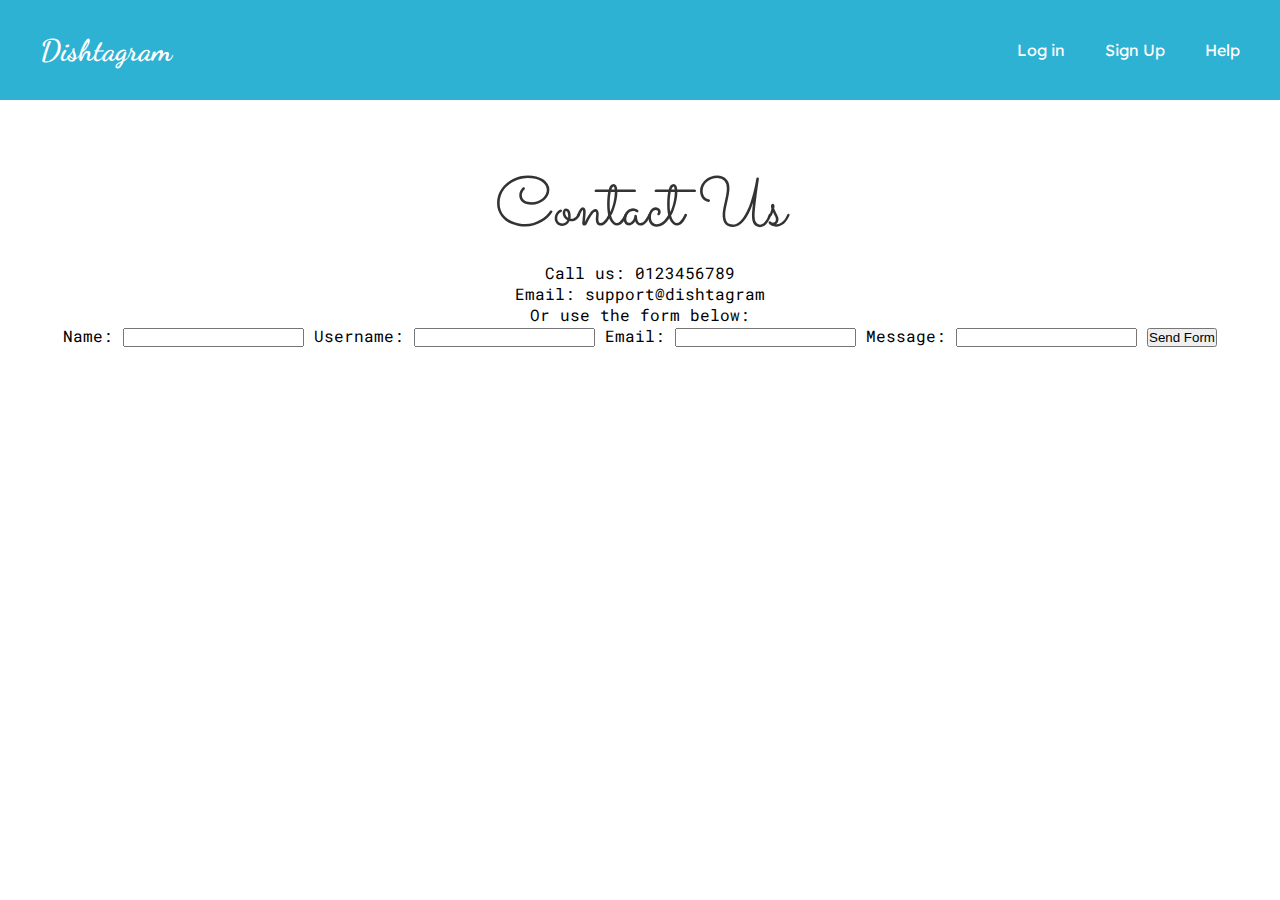
<file: contact.html>
<!DOCTYPE html>
<html lang="en">
<head>
    <meta charset="UTF-8">
    <meta http-equiv="X-UA-Compatible" content="IE=edge">
    <meta name="viewport" content="width=device-width, initial-scale=1.0">
    <title>Help</title>
    <link rel="stylesheet" href="styles.css">
    <link rel="stylesheet" href="https://use.fontawesome.com/releases/v5.15.4/css/all.css" integrity="sha384-DyZ88mC6Up2uqS4h/KRgHuoeGwBcD4Ng9SiP4dIRy0EXTlnuz47vAwmeGwVChigm" crossorigin="anonymous">
</head>
<body>

    <!-- Navegacion -->
    <nav>
        <div class="logo">
            <h1><a href="index.html">Dishtagram</a></h1>
            <i class="fas fa-utensils"></i>
        </div>
        <ul>
            <li><a href="login.html">Log in</a></li>
            <li><a href="signup.html">Sign Up</a></li>
            <li><a href="help.html">Help</a></li>
        </ul>
    </nav>

    <!-- contenedor para el contenido de la pagina -->
    <div class="content content-help">
        <!-- Detalles de contacto -->
        <h1 class="help-title">Contact Us</h1>
        <p class="contact-text">Call us: 0123456789</p>
        <p class="contact-text">Email: support@dishtagram</p>
        <p class="contact-text">Or use the form below:</p>

        <!-- Formulario de contacto -->
        <form action="" id="contact-form">
            <label for="name">Name:</label>
            <input type="text" id="name">
            <label for="username">Username:</label>
            <input type="text">
            <label for="email">Email:</label>
            <input type="email" id="email">
            <label for="message">Message:</label>
            <input type="text" id="message-input">
            <button id="contact-submit">Send Form</button>
        </form>
    </div>
</body>
</file>
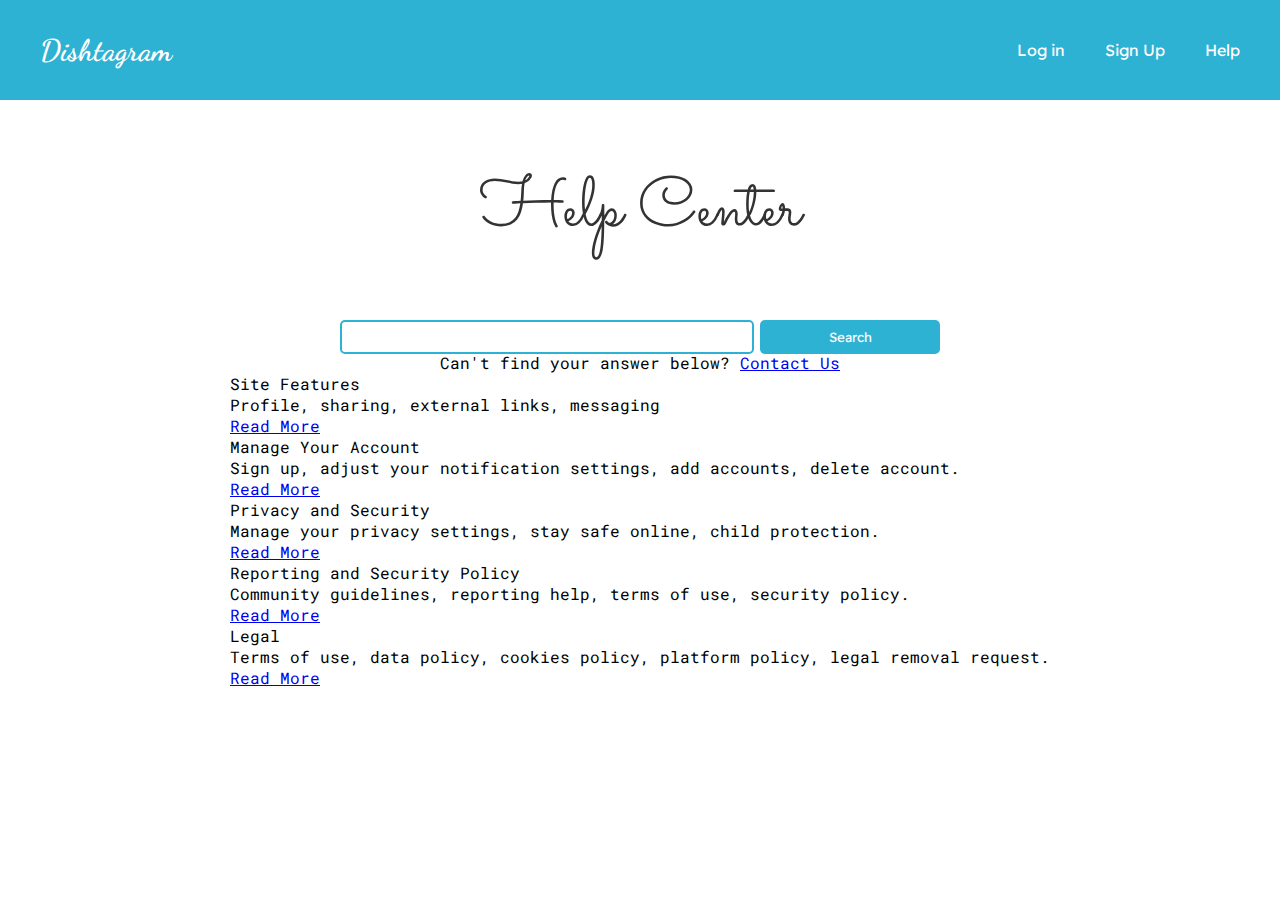
<file: help.html>
<!DOCTYPE html>
<html lang="en">
<head>
    <meta charset="UTF-8">
    <meta http-equiv="X-UA-Compatible" content="IE=edge">
    <meta name="viewport" content="width=device-width, initial-scale=1.0">
    <title>Help</title>
    <link rel="stylesheet" href="styles.css">
    <link rel="stylesheet" href="https://use.fontawesome.com/releases/v5.15.4/css/all.css" integrity="sha384-DyZ88mC6Up2uqS4h/KRgHuoeGwBcD4Ng9SiP4dIRy0EXTlnuz47vAwmeGwVChigm" crossorigin="anonymous">
</head>
<body>

        <!-- Navegacion -->
    <nav>
        <div class="logo">
            <h1><a href="index.html">Dishtagram</a></h1>
            <i class="fas fa-utensils"></i>
        </div>
        <ul>
            <li><a href="login.html">Log in</a></li>
            <li><a href="signup.html">Sign Up</a></li>
            <li><a href="help.html">Help</a></li>
        </ul>
    </nav>

    <!-- Contendor para el contenido de la pagina -->
    <div class="content content-help">
        <h1 class="help-title">Help Center</h1>
        <form action="#" id="searchbar">
            <input type="text" id="searchtext">
            <input type="submit" value="Search" id="searchbutton">
        </form>
        <p class="contact-text">Can't find your answer below? <a href="contact.html">Contact Us</a></p>

        <!-- Contenedor para los articulos -->
        <div class="container">
            <!-- divs para los articulos individuales -->
            <div class="article">
                <p class="title">Site Features</p>
                <p class="text">Profile, sharing, external links, messaging</p>
                <a href="#">Read More</a>
                <div class="line"></div>
            </div>
            <div class="article">
                <p class="title">Manage Your Account</p>
                <p class="text">Sign up, adjust your notification settings, add accounts, delete account.</p>
                <a href="#">Read More</a>
                <div class="line"></div>
            </div>
            <div class="article">
                <p class="title">Privacy and Security</p>
                <p class="text">Manage your privacy settings, stay safe online, child protection.</p>
                <a href="#">Read More</a>
                <div class="line"></div>
            </div>
            <div class="article">
                <p class="title">Reporting and Security Policy</p>
                <p class="text">Community guidelines, reporting help, terms of use, security policy.</p>
                <a href="#">Read More</a>
                <div class="line"></div>
            </div>
            <div class="article">
                <p class="title">Legal</p>
                <p class="text">Terms of use, data policy, cookies policy, platform policy, legal removal request.</p>
                <a href="#">Read More</a>
            </div>
        </div>
    </div>
</body>
</file>
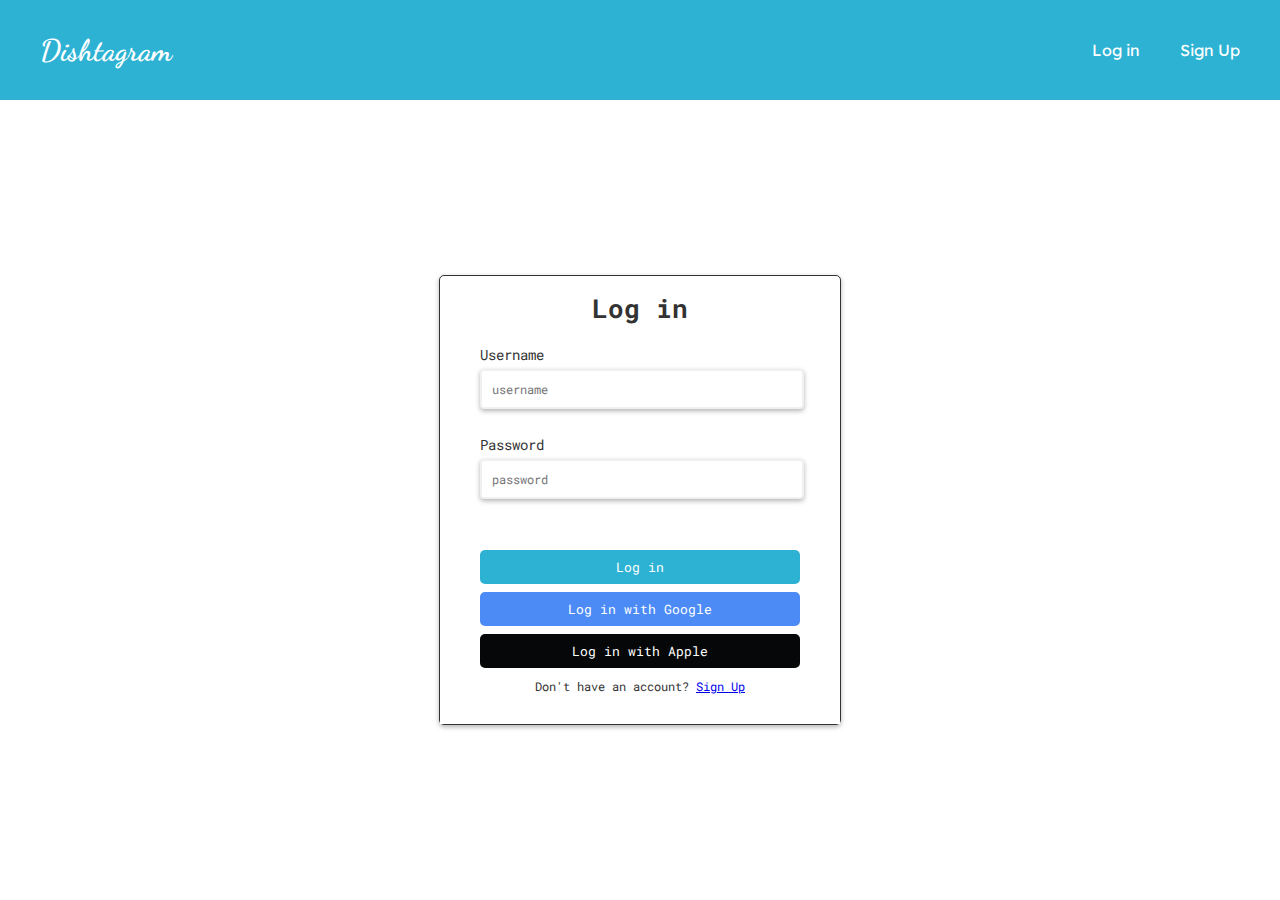
<file: login.html>
<!DOCTYPE html>
<html lang="en">
<head>
    <meta charset="UTF-8">
    <meta http-equiv="X-UA-Compatible" content="IE=edge">
    <meta name="viewport" content="width=device-width, initial-scale=1.0">
    <title>Log in</title>
    <link rel="stylesheet" href="styles.css">
    <link rel="stylesheet" href="https://use.fontawesome.com/releases/v5.15.4/css/all.css" integrity="sha384-DyZ88mC6Up2uqS4h/KRgHuoeGwBcD4Ng9SiP4dIRy0EXTlnuz47vAwmeGwVChigm" crossorigin="anonymous">
</head>
<body>
    <!-- Navegacion -->
    <nav class="su-nav">
        <div class="logo">
            <h1><a href="index.html">Dishtagram</a></h1>
            <i class="fas fa-utensils"></i>
        </div>
        <ul>
            <li><a href="login.html">Log in</a></li>
            <li><a href="signup.html">Sign Up</a></li>
        </ul>
    </nav>



    <div class="su-page-container">                 <!-- Contenedor de la pagina -->
        <div class="su-form-container">             <!-- Contenedor del formulario de login -->
            <div class="su-header">
                <h2>Log in</h2>
            </div>
            <form action="" class="su-form" id="li-form">
                <!--Username-->
                <div class="su-form-control">
                    <label for="su-username">Username</label>
                    <input type="text" placeholder="username" id="su-username">
                    <i class="fas fa-check-circle tick"></i>    <!-- iconos para exito o error de login -->
                    <i class="fas fa-exclamation-circle mistake"></i>
                    <small>Error Message</small>                <!-- Mensaje de error -->
                </div>

                <!--Contrasena -->
                <div class="su-form-control">
                    <label for="su-password">Password</label>
                    <input type="password" placeholder="password" id="su-password">
                    <i class="fas fa-check-circle tick"></i>
                    <i class="fas fa-exclamation-circle mistake"></i>
                    <small>Error Message</small>
                </div>

                <!-- Boton enviar -->
                <div class="buttons">
                    <button class="btn btn-email sign">Log in</button>
                    <button class="btn btn-google">Log in with Google</button>
                    <button class="btn btn-apple">Log in with Apple</button>
                </div>

                <!--enlace a pagina sign up -->
                <p>Don't have an account? <a href="signup.html">Sign Up</a></p>
            </form>
        </div>
    </div>


    <script src="liform.js"></script>
</body>
</file>
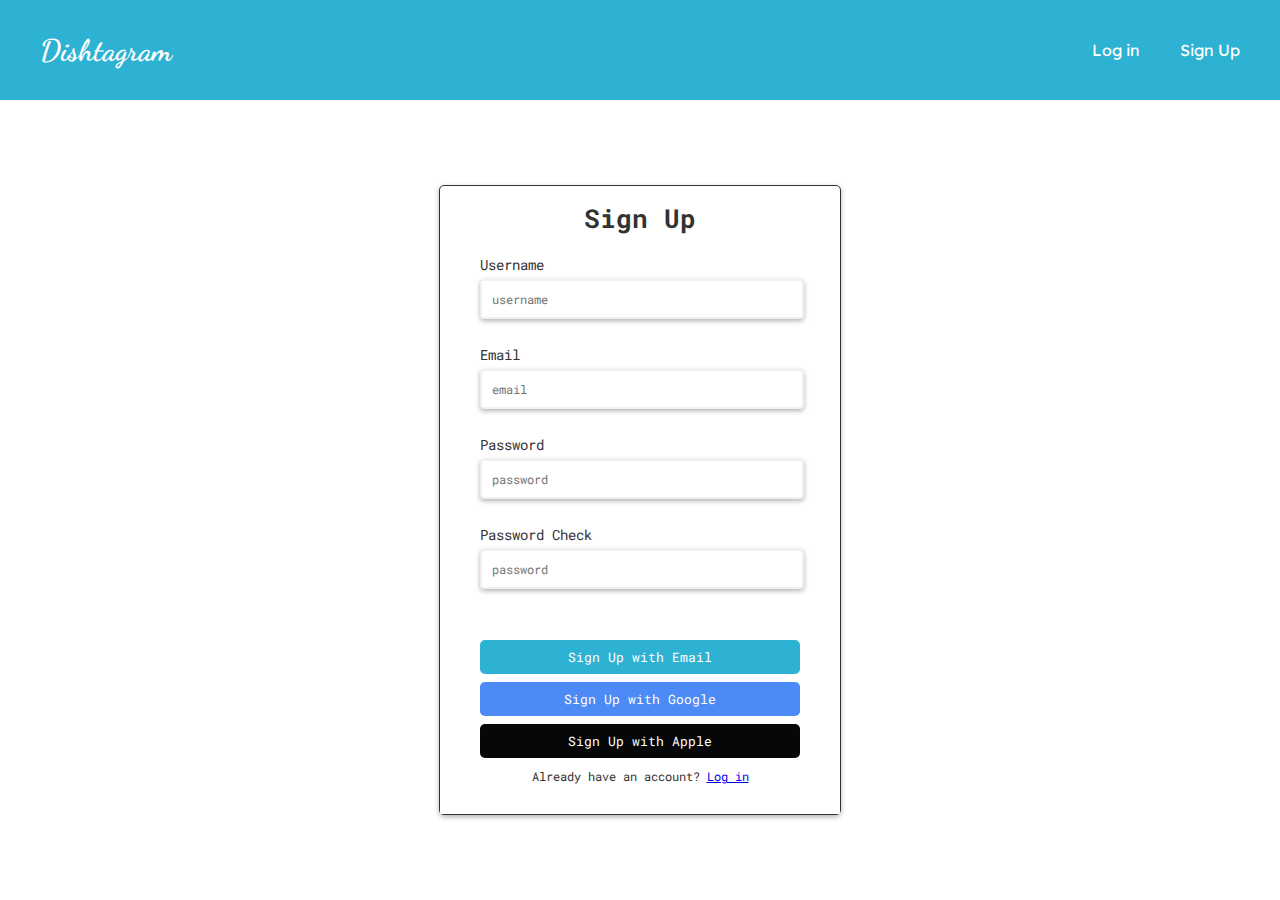
<file: signup.html>
<!DOCTYPE html>
<html lang="en">
<head>
    <meta charset="UTF-8">
    <meta http-equiv="X-UA-Compatible" content="IE=edge">
    <meta name="viewport" content="width=device-width, initial-scale=1.0">
    <title>Sign Up</title>
    <link rel="stylesheet" href="styles.css">
    <link rel="stylesheet" href="https://use.fontawesome.com/releases/v5.15.4/css/all.css" integrity="sha384-DyZ88mC6Up2uqS4h/KRgHuoeGwBcD4Ng9SiP4dIRy0EXTlnuz47vAwmeGwVChigm" crossorigin="anonymous">
</head>
<body>
    <!-- Navegacion -->
    <nav class="su-nav">
        <div class="logo">
            <h1><a href="index.html">Dishtagram</a></h1>
            <i class="fas fa-utensils"></i>
        </div>
        <ul>
            <li><a href="login.html">Log in</a></li>
            <li><a href="signup.html">Sign Up</a></li>
        </ul>
    </nav>

<!-- Este formulario es muy similar al formulario de la pagina login. Los comentarios alli explica todo -->

    <div class="su-page-container">                     <!-- Contendor de la pagina-->
        <div class="su-form-container">                 <!-- contendor del formulario  -->
            <div class="su-header">
                <h2>Sign Up</h2>
            </div>
            <form action="" class="su-form" id="su-form">
                <!--Username-->
                <div class="su-form-control">
                    <label for="su-username">Username</label>
                    <input type="text" placeholder="username" id="su-username">
                    <i class="fas fa-check-circle tick"></i>
                    <i class="fas fa-exclamation-circle mistake"></i>
                    <small>Error Message</small>
                </div>

                <!--Email-->
                <div class="su-form-control">
                    <label for="su-email">Email</label>
                    <input type="email" placeholder="email" id="su-email">
                    <i class="fas fa-check-circle tick"></i>
                    <i class="fas fa-exclamation-circle mistake"></i>
                    <small>Error Message</small>
                </div>

                <!-- Contrasena -->
                <div class="su-form-control">
                    <label for="su-password">Password</label>
                    <input type="password" placeholder="password" id="su-password">
                    <i class="fas fa-check-circle tick"></i>
                    <i class="fas fa-exclamation-circle mistake"></i>
                    <small>Error Message</small>
                </div>

                <!-- Contrasena dos-->
                <div class="su-form-control su-last">
                    <label for="su-password-ver">Password Check</label>
                    <input type="password" placeholder="password" id="su-password-ver">
                    <i class="fas fa-check-circle tick"></i>
                    <i class="fas fa-exclamation-circle mistake"></i>
                    <small>Error Message</small>
                </div>

                <!-- Boton Enviar -->
                <div class="buttons">
                    <button class="btn btn-email sign">Sign Up with Email</button>
                    <button class="btn btn-google">Sign Up with Google</button>
                    <button class="btn btn-apple">Sign Up with Apple</button>
                </div>

                <!-- Enlace a pagina sign up -->
                <p>Already have an account? <a href="login.html">Log in</a></p>
            </form>
        </div>
    </div>

    <script src="suform.js"></script>
</body>
</file>
<file: styles.css>
@import url('https://fonts.googleapis.com/css2?family=Readex+Pro&display=swap');
@import url('https://fonts.googleapis.com/css2?family=Roboto+Mono&display=swap');
@import url('https://fonts.googleapis.com/css2?family=Sacramento&display=swap');
@import url('https://fonts.googleapis.com/css2?family=Dancing+Script&display=swap');

/* color de la marca, como root para cambiarlo facilmente */
:root {
    --theme: #2db2d3;
}


* {
    margin: 0;
    padding: 0;
}

body {
    font-family: 'Roboto Mono', monospace;
}


/* Navegacion */
nav {
    background-color: var(--theme);
    color: #fff;
    height: 100px;
    width: 100vw;
    display: flex;
    justify-content: space-between;
    align-items: center;
    font-family: 'Readex Pro', sans-serif;
    position: fixed;        /*  para que la navegacion no desplaza */
}

.logo {
    display: flex;
    width: 200px;
    justify-content: space-between;
    align-items: center;
}

nav {
    width: 100vw;
}

nav h1 {
    font-size: 30px;
    margin-left: 40px;
    font-family: 'Dancing Script', cursive;
}

nav ul {
    display: flex;
    justify-content: space-between;
    list-style: none;
}

nav li {
    margin-right: 40px;
}

nav a {
    text-decoration: none;  /* para que los enlances no estan subrayados */
    color: inherit;
}

/* Sign Up Navegacion */
.su-nav {
    position: static;       /* poscion static en las paginas de login y signup porque la pagina no tiene scroll */
}



/*Contenido de la pagina */

.content {      /* El contenedor de cad a pagina es flexbox para centrar los elementos en el centro */
    height: 100%;
    display: flex;
    flex-direction: column;
    justify-content: space-around;
    align-items: center;
    padding-top: 100px;
}

.content h1 {   /* estilos del h1 de la pagina index */
    font-size: 2.5rem;
    text-align: center;
    color: #333;
    margin-top: 60px;
    font-family: 'Sacramento', cursive;
    font-size: 70px;
    font-weight: lighter;
}

#searchbar {        /* Formulario de busqueda */
    height: 30px;
    width: 600px;
    display: flex;
    align-items: center;
    justify-content: space-between;
    margin-top: 60px;
}

#searchtext {       /* input de busqueda */
    width: 410px;
    height: 30px;
    border: 2px solid var(--theme);
    border-radius: 5px;
    -moz-border-radius: 5px;    /* para que funcione en mozilla */
}

#searchbutton {     /* boton de enviar de busqueda */
    width: 180px;
    cursor: pointer;
    height: 34px;
    border-radius: 5px;
    -moz-border-radius: 5px;
    background-color: var(--theme);
    color: white;
    border: none;
    font-family: 'Readex Pro', sans-serif;
}


/* Grid para los articulos de la pagina index */

.grid-container {
    width: 850px;
    display: grid;
    grid-template-columns: auto auto auto;  /* Tres columnas en el grid del mismo tamano */
    grid-gap: 40px;
    background-color: white;
    overflow: hidden;
    margin-top: 60px;
    margin-bottom: 60px;
}


.grid-item {        /* Cada elemento en el grid es un flexbox con todo centrado */
    display: flex;
    flex-direction: column;
    align-items: center;
    justify-content: center;
    margin-bottom: 30px;
}

.img {
    width: 250px;
    height: 300px;
    overflow: hidden;
    cursor: pointer;    /* Para indicar que el imagen es un enlace */
}

.img img {
    height: 100%;
    width: 100%;
    object-fit: cover;  /* Para que el imagen cubre el espacio */
}

.grid-item .icons {     /* Iconos que parece en cada elemento del grid */
    height: 25px;
    width: 260px;
    margin-top: 5px;
}

.captionText, .postUsername {   /* Estilos para el username y el pie de foto */
    width: 250px;
    font-size: 14px;
    margin-top: 5px;
    margin-left: 5px;
}

.postUsername{
    font-weight: bolder;
    color: rgb(30, 30, 139);
}

/* Iconos */

.icons {
    display: flex;
    align-items: center;
    justify-content: flex-start;
    margin-bottom: 8px;
}

.far, .fas{
    color: #333;
    font-size: 22px;
    margin-left: 5px;
    margin-right: 8px;
}

.fas {
    font-size: 20px;
}

.icon-value {
    margin-right: 20px;
}

.fa-utensils {
    color: #fff;
}



/* El imagen del elemento emergente */
.popup {
    display: none;      /* para que no es visible hasta que alguien hace click en una foto */
}

.popup-content {        /* contenedeor para el popup. posicion fixed para que no mueva */
    z-index: 200;
    height: 100%;
    width: 100%;
    display: flex;
    justify-content: center;
    align-items: center;
    overflow: hidden;
    position: fixed;
    left: 0;
    top: 30px;
}

.popup-content img {
    height: 500px;
    width: 350px;
}

.popup-content .box{    /* la parte de derecha del elemento emergente*/
    height: 500px;
    width: 330px;
    background-color: #fff;
    display: flex;
    position: relative;
    flex-direction: column;
    overflow: hidden;
    overflow-y: scroll;     /* scroll si hay una cantidad de comentarios */
}

.box .close {
    position: absolute;
    right: 10px;
    top: -10px;
    font-size: 40px;
    font-weight: bold;
    color: #333;
    cursor: pointer;        /* para cambiar el cursor porque es el boton para cerrar el elemento emergente */
}

.popup .profile {
    height: 70px;
    width: 70px;
    border-radius: 50%;    /* La foto es un circulo */
    -moz-border-radius: 50%;
}

.popup .row-one {           /* contenedor flex para el username y foto de perfil */
    display: flex;
    margin-top: 60px;
    align-items: center;
    height: 80px;
    margin-left: 10px;
}

.popup .row-one p {
    margin-left: 15px;
    font-weight: 600;
}

.popup .row-two {           /* contenedor flex para los iconos */
    margin-left: 15px;
    margin-top: 10px;
    display: flex;
}

.popup .row-two p {         /* los numeros (cantidad de likes/shares/comentarios) */
    margin-right: 30px;
}

.popup .caption {
    margin: 20px 15px;
    font-size: 14px;
    font-weight: 300;
}

.popup .line {
    width: 330px;
    height: 1px;
    background-color: #d3d3d3;
}

.popup .commentInput {      /* estilos pare el formulario para dejar un comentario, este es el contendor flex del formulario y boton de enviar*/
    box-sizing: border-box; /* para que el padding no cambie el tamano del div */
    height: fit-content;
    width: 313px;
    display: flex;         
    justify-content: space-between;
    padding: 0 10px;
    margin-bottom: 10px;
}

.popup .comment-input {     /* estilos para el formulario para dejar un comentario */
    box-sizing: border-box;
    height: 30px;
    width: 223px;
    border: 1px solid #333;
    border-radius: 5px;
    -moz-border-radius: 5px;
    padding: 2px 5px;
}

.popup .comment-submit {    /* estilos para el boton de enviar del comentario */
    box-sizing: border-box;
    width: 60px;
    padding: 5px;
    background-color: #fff;
    font-family: inherit;
    border: 1px solid #333;
    border-radius: 5px;
    -moz-border-radius: 5px;
}

.popup .comment {           /* div contenedor flex creado en javascript para cada comentario */ 
    width: 330px;
    height: 70px;
    display: flex;
    align-items: center;
    justify-content: space-between;
    margin: 5px
}

.popup .comment img {       /* foto de perfil de cada comentario */
    width: 45px;
    height: 45px;
    border-radius: 50%;
    -moz-border-radius: 50%;
}

.popup .comment-text {      /* contenedor flex para el nombre y el texto del comentario */
    width: 100%;
    display: flex;
    flex-direction: column;
    align-items: flex-start;
    justify-content: space-around;
    margin-left: 15px;
    margin-right: 15px;
    overflow: hidden;
    height: fit-content;
}

.popup .comment-text p {
    font-size: 10px;
    color: #333;
}

.popup .comment-text .username {    /* Para hacer el username negrita */
    font-weight: bold;
    margin-bottom: 3px;
}


.popup .comment .comment-likes {    /* div para los iconos y la cantidad de likes/comentarios/shares */
    margin-right: 45px;
}

.popup .comment .far {              /* icono */
    font-size: 12px;
    text-align: center;
}

.popup .comment .number {           /* numero */
    font-size: 12px;
    position: relative;
    left: 4px;
}

.empty {                            /* class para cuando el usuario no ha hecho click en 'me gusta' */
    color: #333;
}

.full {                             /* class para cuando el usuario ha hech click en 'me gusta' */
    color: red;
}







/* Paginas Sign Up/login */
/* contendor flex para el contenido de la pagina */
.su-page-container {
    display: flex;
    align-items: center;
    justify-content: center;
    height: calc(100vh - 100px);    /* Para que el contenido sea el tamano de la pagina minus la navegador */
    margin: 0;
}

.su-form-container {                /* Contenedor del formulario (deberia estar en el centro de la pagina) */
    background-color: #fff;
    border: 1px solid #333;
    border-radius: 5px;
    -moz-border-radius: 5px;
    box-shadow: 0 2px 5px rgb(0,0,0,0.3);
    width: 400px;
    max-width: 100%;
}

.su-header {
    color: #333;
    padding: 10px 40px;
}

.su-header h2 {     /* Titulo del formulario */
    margin: 0;
    text-align: center;
    margin-top: 5px;
    margin-bottom: -20px;
    font-size: 26px;
}

.su-form {          /* el formulario (contendor) con todos los inputs */
    padding: 30px 40px;
    background-color: #fff;
    color: #333;
    font-size: 12px;
}

.su-last {
    margin-bottom: 10px;
}

.su-form-control label {        /* los labels (nombres de los inputs) */
    display: inline-block;
    margin-bottom: 5px;
    font-size: 14px;
}

.su-form-control input {        /* los inputs del formulario */
    border: 2px solid #f0f0f0;
    border-radius: 4px;
    -moz-border-radius: 4px;
    display: block;
    padding: 10px;
    width: 300px;
    font-family: inherit;
    box-shadow: 0 2px 5px rgb(0,0,0,0.3);
    font-size: 12px;
    color: rgb(63, 63, 63);
}

.su-form-control i {            /* iconos para exito/error */
    position: relative;
    bottom: 30px;
    left: 250px;
}

.su-form-control .tick {        /* si el formulario es un exito, el color es verde.*/
    left: 290px;
    color: rgb(6, 131, 6);
    visibility: hidden;         /* solo sea visible si el formulario es un exito (hecho en javascript) */      
}

.su-form-control .mistake {
    color: rgb(180, 14, 47);            /* si el formulario tiene un error, el color es rojo.*/
    visibility: hidden;          /* solo sea visible si el formulario es un exito (hecho en javascript) */
}


.su-form-control small {        /* El mensaje de error si el formulario tenga un error */
    position: relative;
    right: 80px;
    color: rgb(180, 14, 47);
    visibility: hidden;         /* solo sea visible si el formulario es un exito (hecho en javascript) */
}

.buttons {                      /* contenedor flex para los enlances de sign up de otras maneras */
    display: flex;
    flex-direction: column;
    margin-top: 25px;
}

.btn {
    padding: 8px;
    font-family: inherit;
    border: none;
    border-radius: 5px;
    -moz-border-radius: 5px;
}

.btn:not(:last-child) {     /* Todos los botons aparte del ultimo, tendra un margin-bottom: 8px */
    margin-bottom: 8px;
}

.btn-email {                /* colores de la pagina en el boton 'sign up with email' */
    background-color: var(--theme);
    color: #fff;
}

.btn-google {               /* colores de gogole en el boton 'sign up with google' */
    background-color: #4c8bf5;
    color: #fff;
}

.btn-apple {                /* colores de apple en el boton 'sign up with apple' */
    background-color: #050708;
    color: #fff;
}

/* Verificacion del formulario */
.su-form-control.success input {  /*para cambiar el color del input del formulario cuando es un exito */
    border-color: rgb(6, 131, 6);
}

.su-form-control.error input {      /*para cambiar el color del input del formulario cuando tiene un error */
    border-color: rgb(180, 14, 47);
}


.su-form-control.success .tick {    /* para marcar el input correcto */
    visibility: visible;
}

.su-form-control.error .mistake {   /* para marcar el input incorrecto */
    visibility: visible;
}

.su-form-control.error small {      /* para mostrar el mensaje de error */
    visibility: visible;
}

.su-form p {
    text-align: center;
    margin-top: 10px;
}


/* Media Queries para hacer la pagina responsive */


@media(max-width:880px){
    .grid-container {            /* convertir el grid a 2 columnas para que funcione en pantallas mas pequenas */
        grid-template-columns: auto auto;
        width: 600px;
        justify-content: center;
    }

    .grid-item p {
        padding-left: 20px;
        padding-right: 20px;
        position: relative;
    }
}



@media(max-width:650px){

    #searchbar {            
        flex-direction: column; /* poner el boton de busqueda abajo del input */
        justify-content: space-between;
        align-items: center;
        height: 74px;
    }

    #searchtext {           /* cambiar el tamano del input y boton de la barra de busqueda */
        height: 30px;
    }
    #searchbutton {
        height: 34px;
        width: 416px;
    }
}



@media(max-width:600px) {

    nav ul {            /* cambiar la direccion de la lista de enlaces en el nav para que quepa mejor */
        flex-direction: column;
        justify-content: space-between;
        margin-right: 20px;
    }

    nav li {
        margin: 3px;
        margin-right: 20px;
    }
    .grid-container {       /* convertir el grid a 1 columna para que quepa */
        grid-template-columns: auto;
        width: 400px;
        justify-content: center;
    }
}

/* estilos especiales para pantalla movil */
@media(max-width:450px) {

    nav h1 {
        left: 70px;
    }

    #searchbar { 
        flex-direction: column;     /*cambiar direccion flex para poner el boton abajo */
        justify-content: space-between;
        align-items: center;
        height: 74px;
    }
    #searchtext {           /*cambiar el tamano para que quepa en la pantalla */
        width: 280px;
        height: 30px;
    }
    #searchbutton {         /* cambiar el tamano del boton de busqueda para que quepa en la pantalla */
        height: 34px;
        width: 280px;
    }
    /* elemento emergente */
    .popup-content {        /*cambiar la direccion del flexbox del elemento emergente para poner los comentarios abajo de la foto */
        flex-direction: column;
        left: -50px;
        top: 80px;
    }

    .comment {
        width: 500px;       /* hacer el div para los comentarios el mismo tamano que el imagen */
        height: max-content;
    }

    /* formulario de login y signup */
    .su-form-container {
        width: 320px;       /* cambiar el tamano del contendor para que quepa en la pantalla */
    }

    .su-form-control input {
        width: 200px;
    }

    /* pagina help */
    .content-help .container {      /*cambiar el tamano del contendor de articulos para que quepa */
        width: 300px;
    }

    .content-help .contact-text {
        left: 50px;
        text-align: center;
    }

    .article .line {        /*cambiar el ancho de la linea entre los articulos */
        width: 300px;
    }
}
</file>
